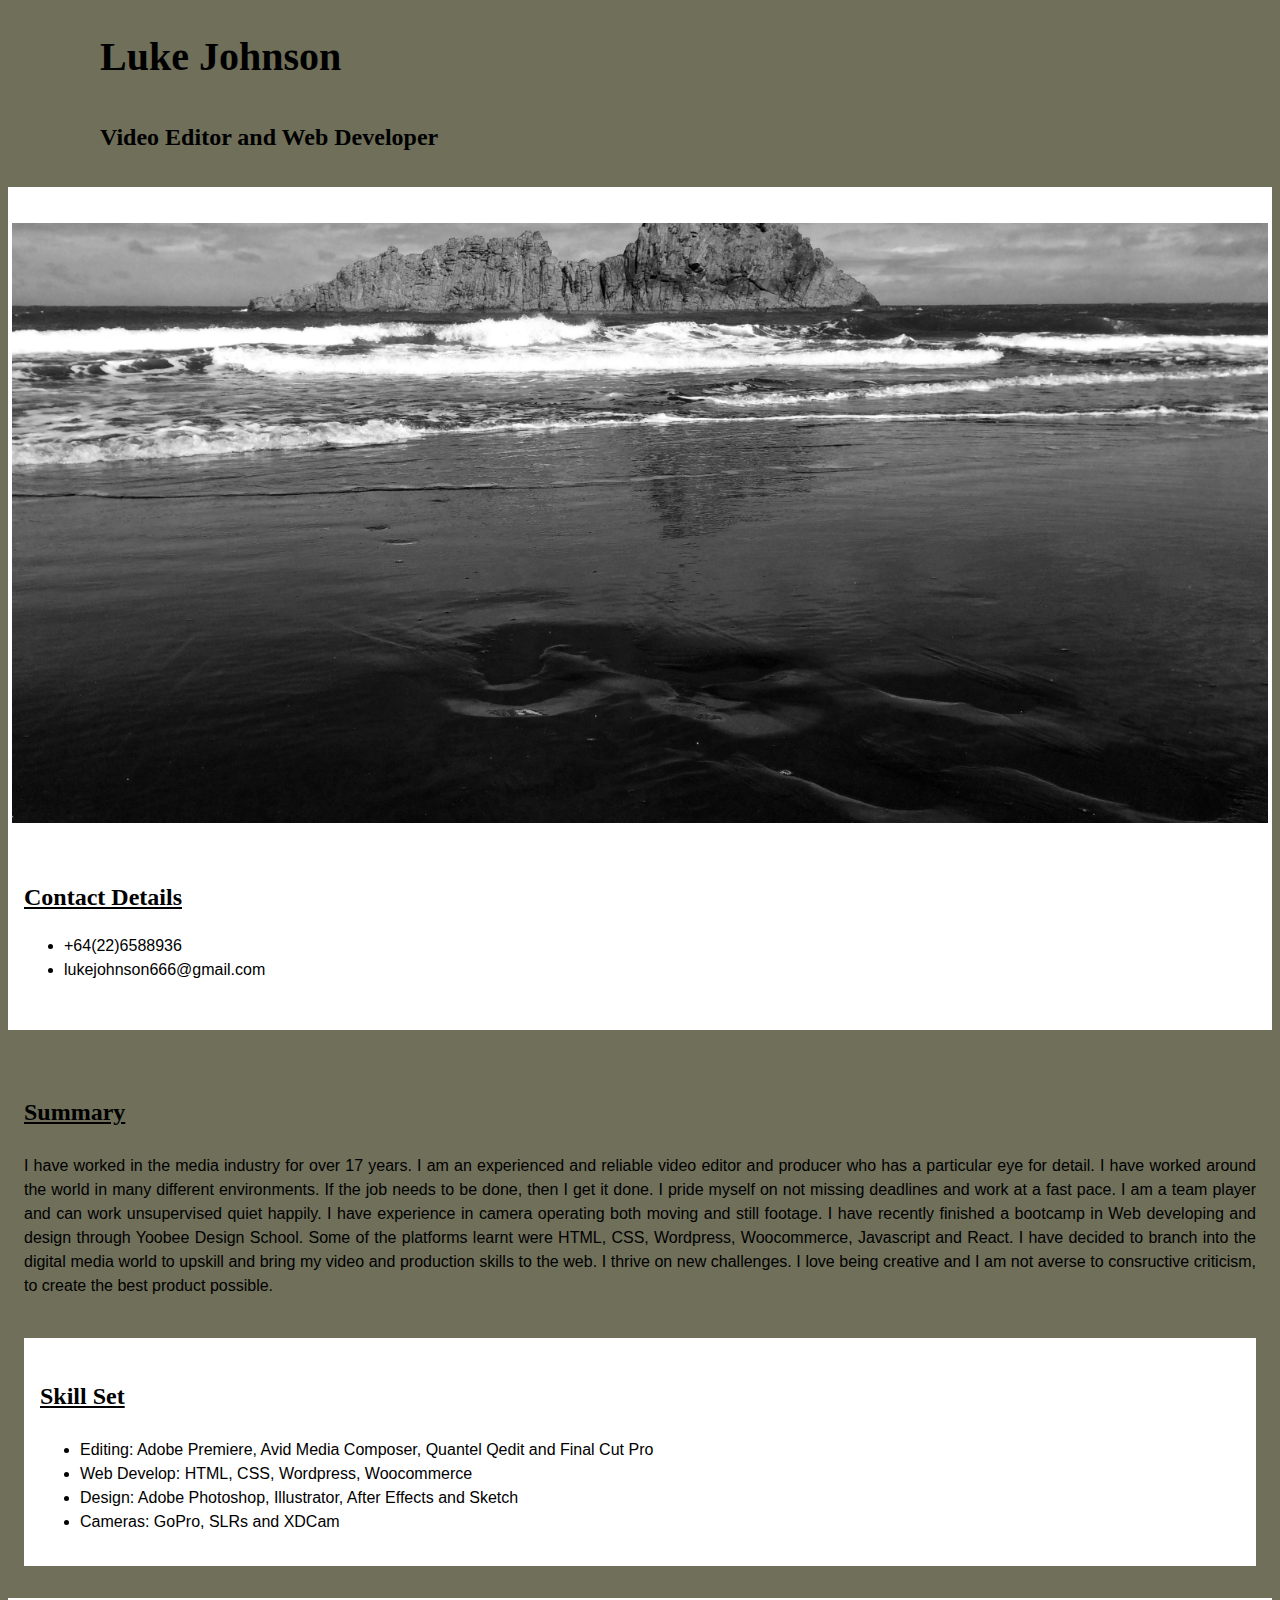
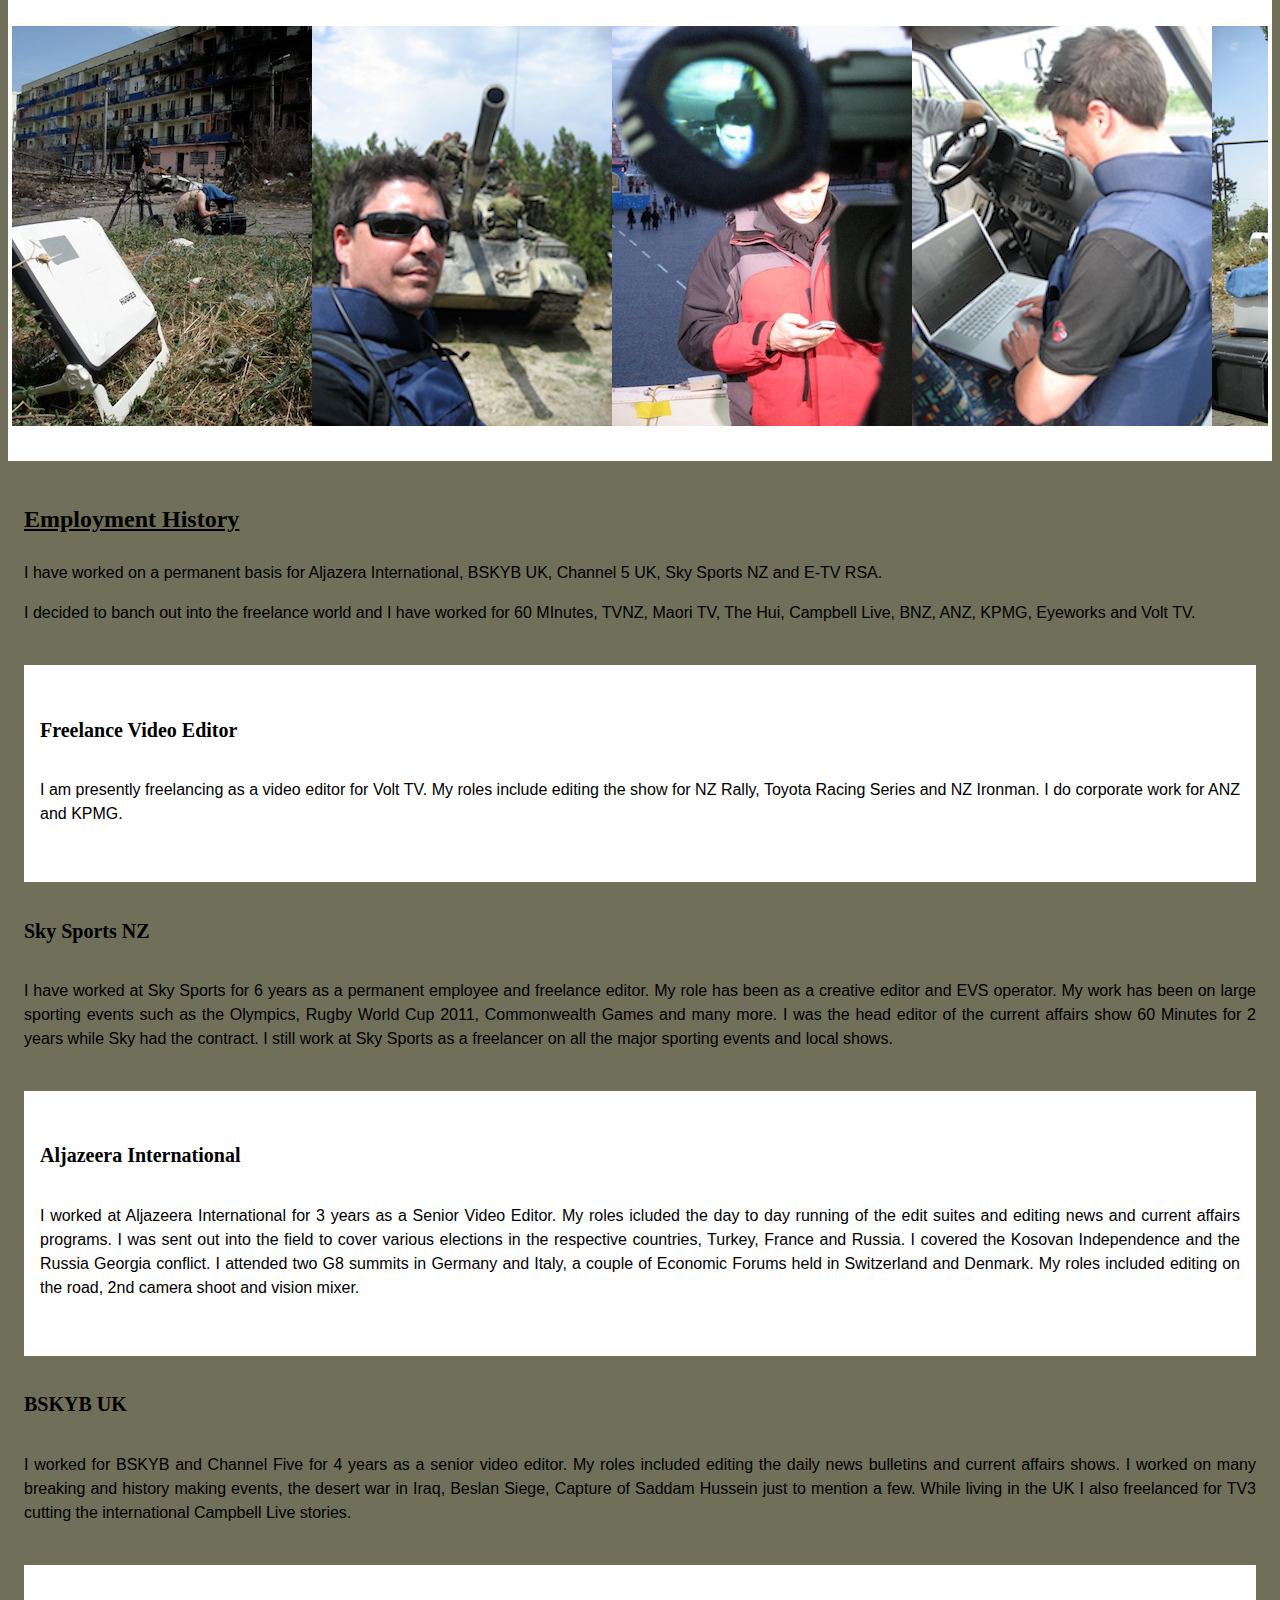
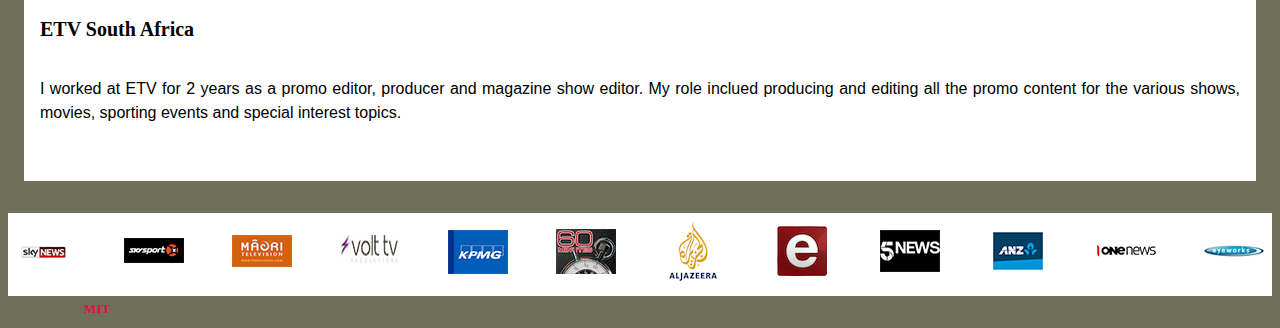
<file: index.html>
<!DOCTYPE html>
<html>

<head>
  <meta charset="utf-8">
  <title>Layout</title>
  <meta name="robots" content="noindex, nofollow">
  <meta name="viewport" content="width=device-width, initial-scale=1">
  <link rel="stylesheet" href="styles.css">

</head>

<body>

  <header>

    <h1>Luke Johnson</h1>
    <h4>Video Editor and Web Developer</h4>

  </header>



  <div class="box">





    <nav>

      <p>




      </p>


    </nav>
  </div>

  <div class="container">
    <div class="background">
    </div>
    <div class="wrapper">

      <section id="contact">
        <h2>Contact Details</h2>
        <ul>
          <li>+64(22)6588936</li>
          <li>lukejohnson666@gmail.com</li>
        </ul>
      </section>
    </div>


    <div class="container1">
      <section id="summary">

        <br>
        <h3>Summary</h3>
        <p>I have worked in the media industry for over 17 years. I am an experienced and reliable video editor and producer who has a particular eye for detail. I have worked around the world in many different environments. If the job needs to be done, then I get it
          done. I pride myself on not missing deadlines and work at a fast pace. I am a team player and can work unsupervised quiet happily. I have experience in camera operating both moving and still footage. I have recently finished a bootcamp in Web developing and design through Yoobee Design School.
          Some of the platforms learnt were HTML, CSS, Wordpress, Woocommerce, Javascript and React. I have decided to branch into the digital media world to upskill and bring my video and production skills to the web. I thrive on new challenges. I love being creative and I am not averse to consructive criticism, to create the best product possible.</p>




        <br>
      <div class="white">  <h3>Skill Set</h3>

        <ul>
          <li>Editing: Adobe Premiere, Avid Media Composer, Quantel Qedit and Final Cut Pro</li>
          <li>Web Develop: HTML, CSS, Wordpress, Woocommerce</li>
          <li>Design: Adobe Photoshop, Illustrator, After Effects and Sketch</li>
          <li>Cameras: GoPro, SLRs and XDCam</li>
        </ul>
      </div>
      </section>
    </div>



      <section id="gallery">
       <div class="container2">
        <div class="box1">
          <img src="images/georgia1.png" alt="">
        </div>
        <div class="box2">
          <img src="images/georgia4.png" alt="">
        </div>
        <div class="box3">
          <img src="images/russia1.png" alt="">
        </div>

        <div class="box5">
          <img src="images/georgia5.png" alt="">
        </div>
        <div class="box6">
          <img src="images/georgia3.png" alt="">
        </div>
        </div>
        </section>





    <div class="container3">
      <section id="history">



        <h3>Employment History</h3>
        <p>I have worked on a permanent basis for Aljazera International, BSKYB UK, Channel 5 UK, Sky Sports NZ and E-TV RSA.</p>
        <p>I decided to banch out into the freelance world and I have worked for 60 MInutes, TVNZ, Maori TV, The Hui, Campbell Live, BNZ, ANZ, KPMG, Eyeworks and Volt TV.</p>
        <br>


      <div class="white">  <h5>Freelance Video Editor</h5>
        <p>I am presently freelancing as a video editor for Volt TV. My roles include editing the show for NZ Rally, Toyota Racing Series and NZ Ironman. I do corporate work for ANZ and KPMG.</p><br>
    </div>

        <h5>Sky Sports NZ</h5>
        <p>I have worked at Sky Sports for 6 years as a permanent employee and freelance editor. My role has been as a creative editor and EVS operator. My work has been on large sporting events such as the Olympics, Rugby World Cup 2011, Commonwealth Games and many more. I was the head editor of the current affairs show 60 Minutes for 2 years while Sky had the contract. I still work at Sky Sports as a freelancer on all the major sporting events and local shows.</p><br>


      <div class="white">  <h5>Aljazeera International</h5>

        <p>I worked at Aljazeera International for 3 years as a Senior Video Editor. My roles icluded the day to day running of the edit suites and editing news and current affairs programs. I was sent out into the field to cover various elections in the
          respective countries, Turkey, France and Russia. I covered the Kosovan Independence and the Russia Georgia conflict. I attended two G8 summits in Germany and Italy, a couple of Economic Forums held in Switzerland and Denmark. My roles included
          editing on the road, 2nd camera shoot and vision mixer.</p><br>
        </div>


        <h5>BSKYB UK</h5>

        <p>I worked for BSKYB and Channel Five for 4 years as a senior video editor. My roles included editing the daily news bulletins and current affairs shows. I worked on many breaking and history making events, the desert war in Iraq, Beslan Siege,
          Capture of Saddam Hussein just to mention a few. While living in the UK I also freelanced for TV3 cutting the international Campbell Live stories.</p><br>


      <div class="white">  <h5>ETV South Africa</h5>

        <p>I worked at ETV for 2 years as a promo editor, producer and magazine show editor. My role inclued producing and editing all the promo content for the various shows, movies, sporting events and special interest topics.</p><br>
      </div>

      </section>
    </div>



<section id="logos">
  <div class="container4">
        <div class="box7">
          <img src="images/skynews.png" alt="">
        </div>
        <div class="box8">
          <img src="images/skysport.png" alt="">
        </div>
        <div class="box9">
          <img src="images/maori.png" alt="">
        </div>
        <div class="box10">
          <img src="images/volt.png" alt="">
        </div>
        <div class="box11">
          <img src="images/kpmg.png" alt="">
        </div>
        <div class="box12">
          <img src="images/60minutes.png" alt="">
        </div>
        <div class="box13">
          <img src="images/aljazeera.png" alt="">
        </div>
        <div class="box14">
          <img src="images/etv.png" alt="">
        </div>
        <div class="box15">
          <img src="images/5news.png" alt="">
        </div>
        <div class="box16">
          <img src="images/anz.png" alt="">
        </div>
        <div class="box17">
          <img src="images/tvnz.png" alt="">
        </div>
        <div class="box18">
          <img src="images/eyeworks.png" alt="">
        </div>
       </div>
       </section>



  </div>
  <!-- .container-->


  <footer>
    <small><a href="https://opensource.org/licenses/MIT">MIT</a></small>
  </footer>
</body>

</html>
</file>
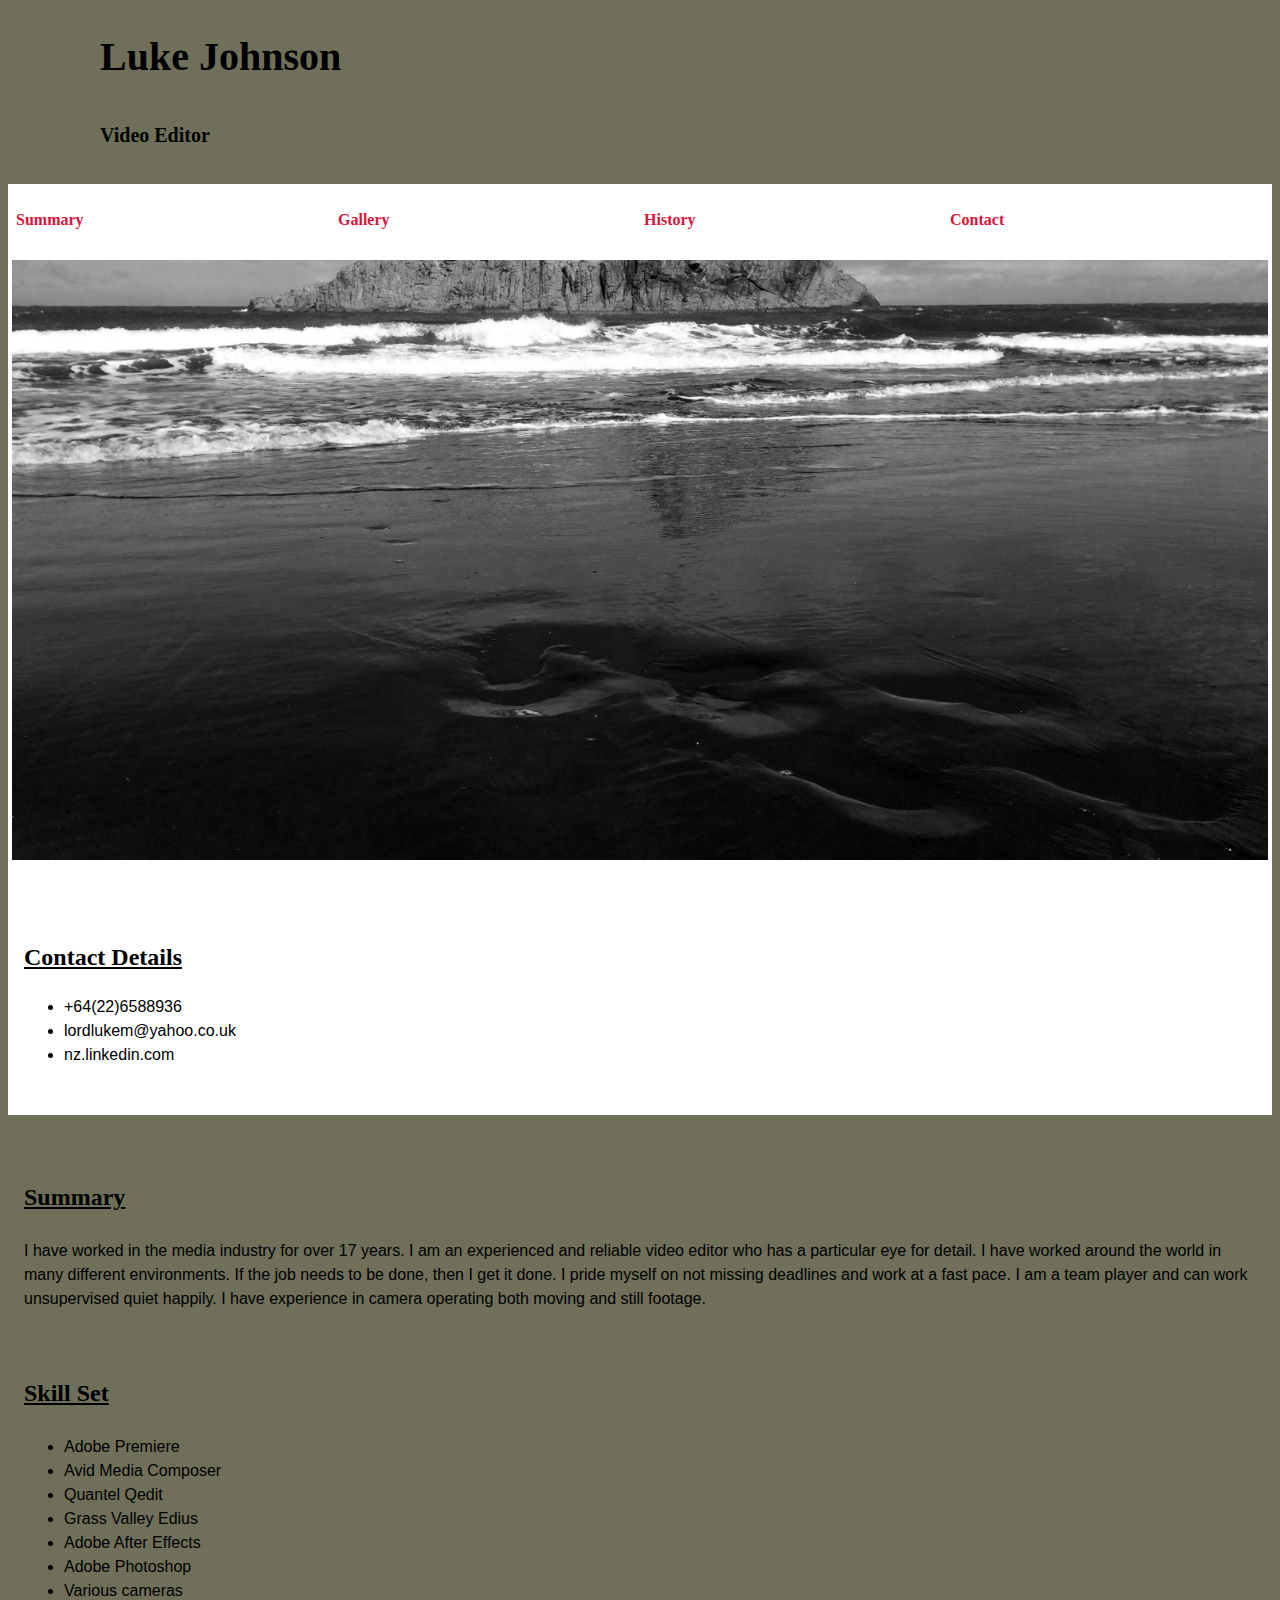
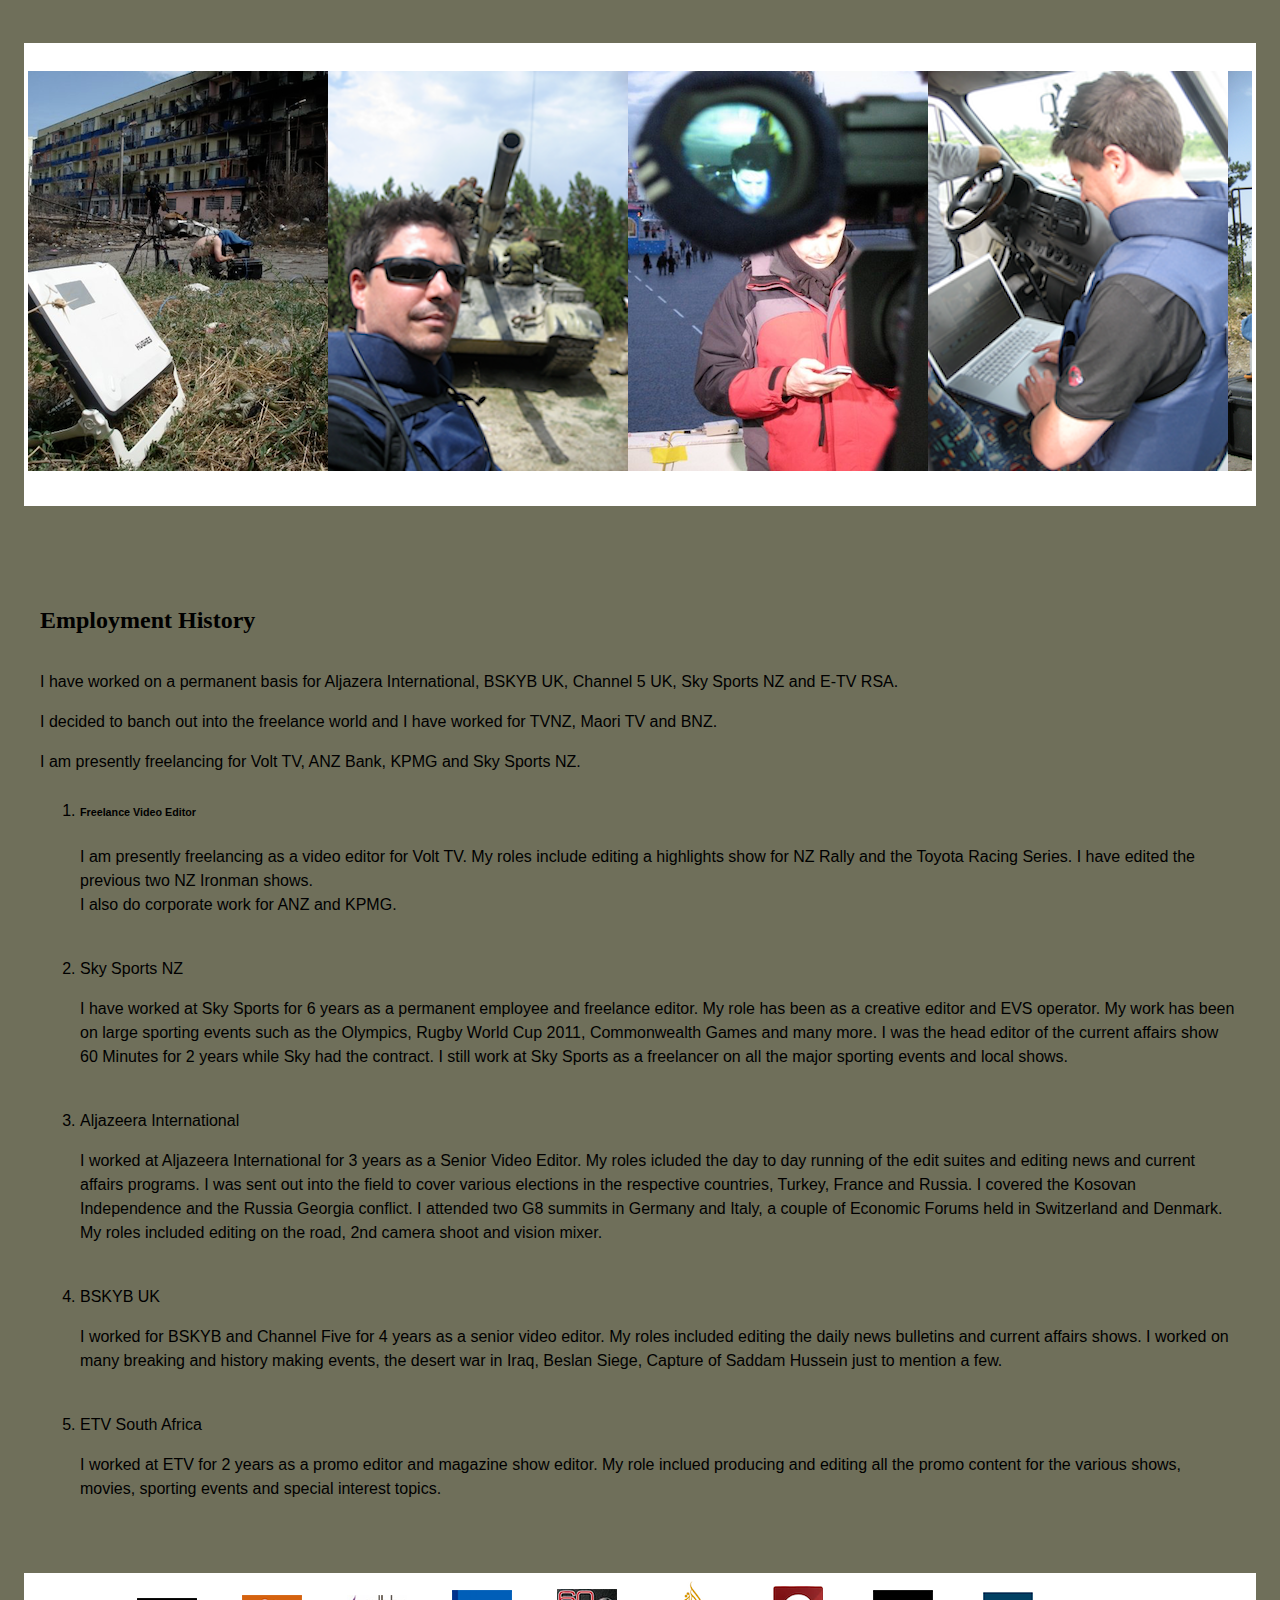
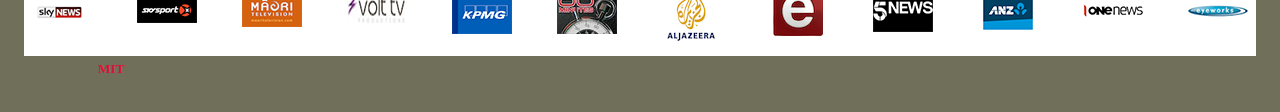
<file: luke johnson resume final.html>
<!DOCTYPE html>
<html>

<head>
  <meta charset="utf-8">
  <title>Layout</title>
  <meta name="robots" content="noindex, nofollow">
  <meta name="viewport" content="width=device-width, initial-scale=1">
  <link rel="stylesheet" href="styles.css">

</head>

<body>

  <header>

    <h1>Luke Johnson</h1>
    <h5>Video Editor</h5>

  </header>


  <div class="box">





    <nav>

      <p>



        <a href="#summary">Summary</a>
        <a href="#gallery">Gallery</a>
        <a href="#history">History</a>
        <a href="#contact">Contact</a>

      </p>


    </nav>
  </div>


  <div class="background">
  </div>
  <div class="wrapper">

    <section id="contact"><br>
      <h2>Contact Details</h2>
      <ul>
        <li>+64(22)6588936</li>
        <li>lordlukem@yahoo.co.uk</li>
        <li>nz.linkedin.com</li>
      </ul>
    </section>
  </div>

  <div class="container1">
    <section id="summary">

      <br>
      <h3>Summary</h3>
      <p>I have worked in the media industry for over 17 years. I am an experienced and reliable video editor who has a particular eye for detail. I have worked around the world in many different environments. If the job needs to be done, then I get it done.
        I pride myself on not missing deadlines and work at a fast pace. I am a team player and can work unsupervised quiet happily. I have experience in camera operating both moving and still footage.</p>




      <br>
      <h3>Skill Set</h3>

      <ul>
        <li>Adobe Premiere</li>
        <li>Avid Media Composer</li>
        <li>Quantel Qedit</li>
        <li>Grass Valley Edius</li>
        <li>Adobe After Effects</li>
        <li>Adobe Photoshop</li>
        <li>Various cameras</li>
      </ul>
    </section>

    <div class="wrapper2">
    </div>

    <section id="gallery"><br>
      <div class="container2">
        <div class="box1">
          <img src="images/georgia1.png" alt="">
        </div>
        <div class="box2">
          <img src="images/georgia4.png" alt="">
        </div>
        <div class="box3">
          <img src="images/russia1.png" alt="">
        </div>

        <div class="box5">
          <img src="images/georgia5.png" alt="">
        </div>
        <div class="box6">
          <img src="images/georgia3.png" alt="">
        </div>
      </div>
    </section>

    <br>
    <div class="wrapper3">
    </div>
    <div class="container3">
      <section id="history">


        <br>
        <h4>Employment History</h4>
        <p>I have worked on a permanent basis for Aljazera International, BSKYB UK, Channel 5 UK, Sky Sports NZ and E-TV RSA.</p>
        <p>I decided to banch out into the freelance world and I have worked for TVNZ, Maori TV and BNZ.</p>
        <p>I am presently freelancing for Volt TV, ANZ Bank, KPMG and Sky Sports NZ.
        </p>

        <ol>
          <li>
            <h6>Freelance Video Editor</h6></li>
          <p>I am presently freelancing as a video editor for Volt TV. My roles include editing a highlights show for NZ Rally and the Toyota Racing Series. I have edited the previous two NZ Ironman shows.<br> I also do corporate work for ANZ and KPMG.</p><br>

          <li>
            <h7>Sky Sports NZ</h7>
          </li>
          <p>I have worked at Sky Sports for 6 years as a permanent employee and freelance editor. My role has been as a creative editor and EVS operator. My work has been on large sporting events such as the Olympics, Rugby World Cup 2011, Commonwealth
            Games and many more. I was the head editor of the current affairs show 60 Minutes for 2 years while Sky had the contract. I still work at Sky Sports as a freelancer on all the major sporting events and local shows.</p><br>

          <li>
            <h8>Aljazeera International</h8>
          </li>
          <p>I worked at Aljazeera International for 3 years as a Senior Video Editor. My roles icluded the day to day running of the edit suites and editing news and current affairs programs. I was sent out into the field to cover various elections in the
            respective countries, Turkey, France and Russia. I covered the Kosovan Independence and the Russia Georgia conflict. I attended two G8 summits in Germany and Italy, a couple of Economic Forums held in Switzerland and Denmark. My roles included
            editing on the road, 2nd camera shoot and vision mixer.</p><br>

          <li>
            <h9>BSKYB UK</h9>
          </li>
          <p>I worked for BSKYB and Channel Five for 4 years as a senior video editor. My roles included editing the daily news bulletins and current affairs shows. I worked on many breaking and history making events, the desert war in Iraq, Beslan Siege,
            Capture of Saddam Hussein just to mention a few.</p><br>

          <li>
            <h10>ETV South Africa</h10>
          </li>
          <p>I worked at ETV for 2 years as a promo editor and magazine show editor. My role inclued producing and editing all the promo content for the various shows, movies, sporting events and special interest topics.</p>

      </section><br>
    </div>
    <div class="wrapper4">
    </div>

    <div class="container4">
      <div class="box7">
        <img src="images/skynews.png" alt="">
      </div>
      <div class="box8">
        <img src="images/skysport.png" alt="">
      </div>
      <div class="box9">
        <img src="images/maori.png" alt="">
      </div>
      <div class="box10">
        <img src="images/volt.png" alt="">
      </div>
      <div class="box11">
        <img src="images/kpmg.png" alt="">
      </div>
      <div class="box12">
        <img src="images/60minutes.png" alt="">
      </div>
      <div class="box13">
        <img src="images/aljazeera.png" alt="">
      </div>
      <div class="box14">
        <img src="images/etv.png" alt="">
      </div>
      <div class="box15">
        <img src="images/5news.png" alt="">
      </div>
      <div class="box16">
        <img src="images/anz.png" alt="">
      </div>
      <div class="box17">
        <img src="images/tvnz.png" alt="">
      </div>
      <div class="box17">
        <img src="images/eyeworks.png" alt="">
      </div>


    </div>

    <footer>
      <small><a href="https://opensource.org/licenses/MIT">MIT</a></small>
    </footer>
</body>

</html>
</file>
<file: styles.css>
body {
  background-color: rgba(50, 50, 20, .7);
  background-size: 1080px;
  font-size: 16px;
  font-family: "Trebuchet MS", Helvetica, sans-serif;
  margin: 2 auto;
  line-height: 1.5;



}
.img {
  width: 100%;
  height: auto;
}


@media screen and (min-width: 320px) {





  a {
    color: crimson;
    text-decoration: none;
    font-family: fantasy;
    padding-right: 250px;
    font-weight: bold;
    display:inline-block;
  }
  a:hover {
    color: red;
  }
  .ul {
    margin: 0;
    list-style-type: none;
  }
  .li {
    margin: 0;
    list-style-type: none;
    float: left;
}


  /* Layout
------------------------------------------*/
  .container {
    text-align: justify;


  }
  header {
    margin: 0 auto;
    width: 88%;
    max-width: 1080px;
  }
  .box {
    padding: .5em .5em .5em .5em;
    background: #ffffff;
  }
  footer {
    margin: 0 auto;
    width: 88%;
  }
  .wrapper {
    padding: 1em 0;
    background: #ffffff;
  }
  .background {
    background: url(images/IMG_2838.jpg);
    min-height: 600px;
    background-attachment: fixed;
    background-size: cover;
    border: 4px solid white;
  }
  #contact {
    padding: 1em;
    display:row;
    justify-content: center;
  }

@media screen and (min-width: 48em) {
  #contact {
    display: row;
    justify-content: space-between;
    width: 88%;
  }
}
  h1 {
    font-family: fantasy;
    font-size: 40px;
    
  }
  h2, h5, h3, h4 {
    font-family: fantasy;
    font-size: 24px;

  }
  h2, h3 {
    text-decoration: underline;
  }
.white {
  min-height: 100px;
  background: white;
  padding: 1em 1em 1em 1em;
}
  .container1,
  .container3 {
    padding: 1em 1em;
    margin-bottom: 1em;
  }
  .summary {
    color: rgba(250, 50, 50, 50, 0.5);
    height: 200px;
    width: 50px;
  }

.container2 {
  display:flex;
  flex-direction:column;
  align-items:center;
}



    #employment {
      width: 80%;
    }

    h5 {
      font-family: fantasy;
      font-size: 20px;
    }





  /*.box1 { background: url(images/georgia1.png);
  width: 200px;
  height:300px;
}

.box2 { background: url(images/georgia3.png);
  width: 200px;
  height:300px;
  position: relative;
  left: 200px;
  bottom: 300px;
}

.box3 {  background: url(images/georgia4.png);
  width: 200px;
  height:300px;
  position: relative;
  left: 400px;
  bottom: 600px;
}*/
@media screen and (min-width:48em) {
    /* 48 * 16 = 768px */
    .container2 {
      background: white;
      padding: 1.5em 0;
      flex-direction:row;
      justify-content: space-between;
      overflow: hidden;
      margin:0;
      border: 4px solid white;
    }

}

.box1 img,
.box2 img,
.box3 img,
.box5 img,
.box6 img,
.box7 img,
.box8 img,
.box9 img,
.box10 img,
.box11 img,
.box12 img,
.box13 img,
.box14 img,
.box15 img,
.box16 img,
.box17 img,
.box18 img {
  diplay: block;
  overflow: hidden;
  /*max-width: 300px;*/
}

.container4 {
  background: white;
  padding: .5em .5em .5em .5em;
  display: flex;
  justify-content: space-between;
  flex-direction: center;
  overflow: hidden;
  margin: 0;
  flex-wrap:wrap;

}


.box7,
.box8,
.box9,
.box10,
.box11,
.box12,
.box13,
.box14,
.box15,
.box16,
.box17,
.box18 {
  diplay: flex;
}





}


/* leave this */
</file>
